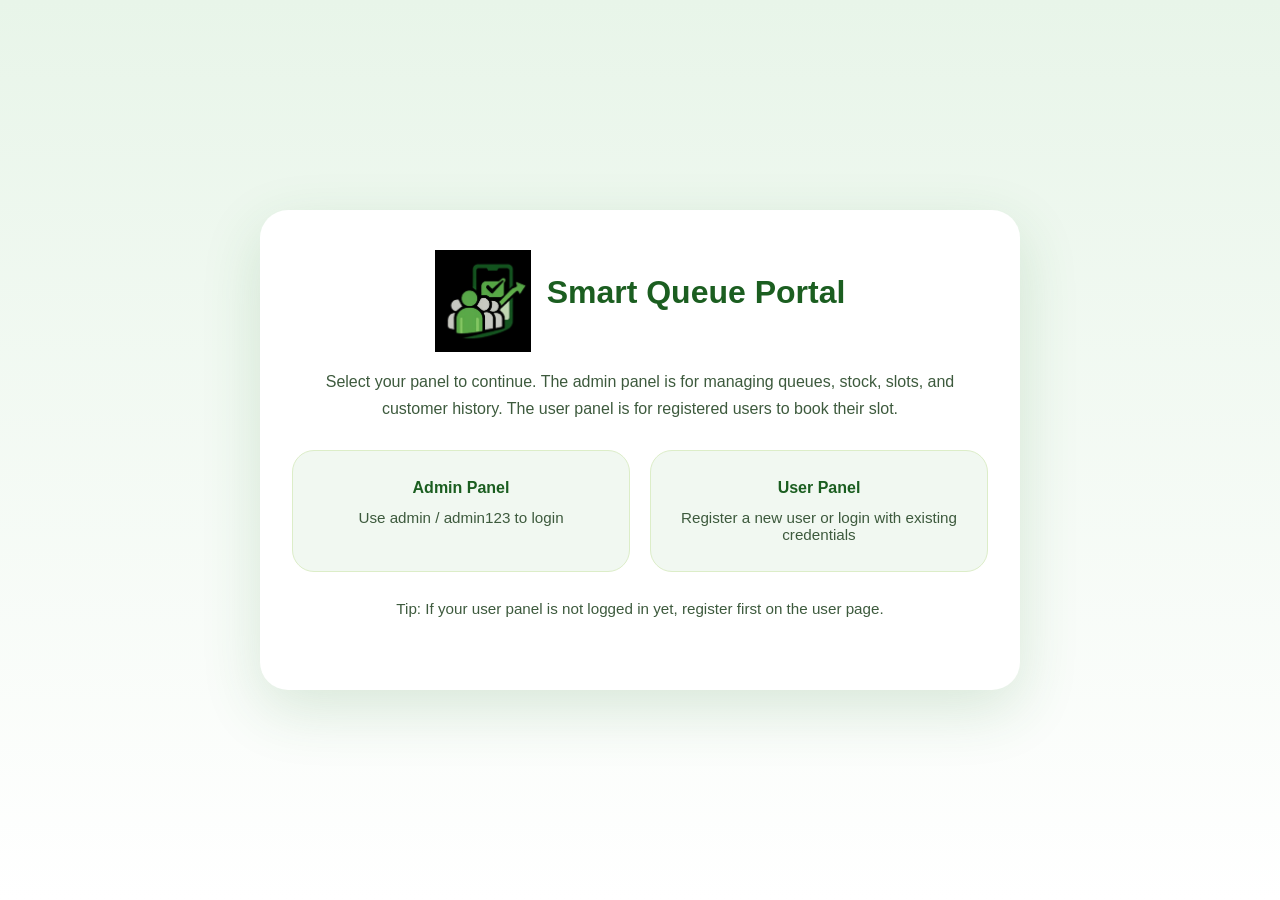
<file: SmartQueueWebsite/index.html>
<!DOCTYPE html>
<html lang="en">
<head>
  <meta charset="UTF-8" />
  <meta name="viewport" content="width=device-width, initial-scale=1.0" />
    <title>Smart Queue Portal</title>
  <link rel="stylesheet" href="User/style.css" />
  <style>
    .landing-page {
      min-height: 100vh;
      display: flex;
      align-items: center;
      justify-content: center;
      padding: 32px 16px;
      background: linear-gradient(180deg, #e8f5e9 0%, #ffffff 100%);
    }
    .landing-card {
      max-width: 760px;
      width: 100%;
      background: #fff;
      border-radius: 28px;
      box-shadow: 0 20px 60px rgba(46,125,50,.16);
      padding: 40px 32px;
      text-align: center;
    }
      .landing-card h1 {
        margin-bottom: 16px;
        font-family: 'Poppins', sans-serif;
        font-size: 2rem;
        color: #1b5e20;
      }
      .landing-header{
        display:flex;
        align-items:center;
        justify-content:center;
        gap:16px;
        margin-bottom:16px;
      }
      .landing-logo{
        width:96px;
        height:auto;
        display:block;
    }
    .landing-card p {
      color: #3d5a3d;
      line-height: 1.7;
      margin-bottom: 28px;
    }
    .panel-grid {
      display: grid;
      grid-template-columns: repeat(auto-fit, minmax(240px, 1fr));
      gap: 20px;
      margin-bottom: 24px;
    }
    .panel-card {
      display: block;
      background: #f1f8f1;
      border: 1px solid #dcedc8;
      border-radius: 22px;
      padding: 28px;
      color: #1b5e20;
      text-decoration: none;
      font-weight: 700;
      transition: transform .25s ease, box-shadow .25s ease;
    }
    .panel-card:hover {
      transform: translateY(-4px);
      box-shadow: 0 16px 30px rgba(46,125,50,.18);
    }
    .panel-card span {
      display: block;
      margin-top: 12px;
      font-size: .95rem;
      font-weight: 500;
      color: #3d5a3d;
    }
    .landing-note {
      font-size: .95rem;
      color: #4a6b4a;
    }
  </style>
</head>
<body>
  <div class="landing-page">
    <div class="landing-card">
        <div class="landing-header">
          <img src="assets/logo.png" alt="Smart Queue Portal logo" class="landing-logo" />
          <h1>Smart Queue Portal</h1>
        </div>
      <p>Select your panel to continue. The admin panel is for managing queues, stock, slots, and customer history. The user panel is for registered users to book their slot.</p>
      <div class="panel-grid">
        <a class="panel-card" href="admin/admin-login.html">
          Admin Panel
          <span>Use admin / admin123 to login</span>
        </a>
        <a class="panel-card" href="User/index.html">
          User Panel
          <span>Register a new user or login with existing credentials</span>
        </a>
      </div>
      <p class="landing-note">Tip: If your user panel is not logged in yet, register first on the user page.</p>
    </div>
  </div>
</body>
</html>
</file>
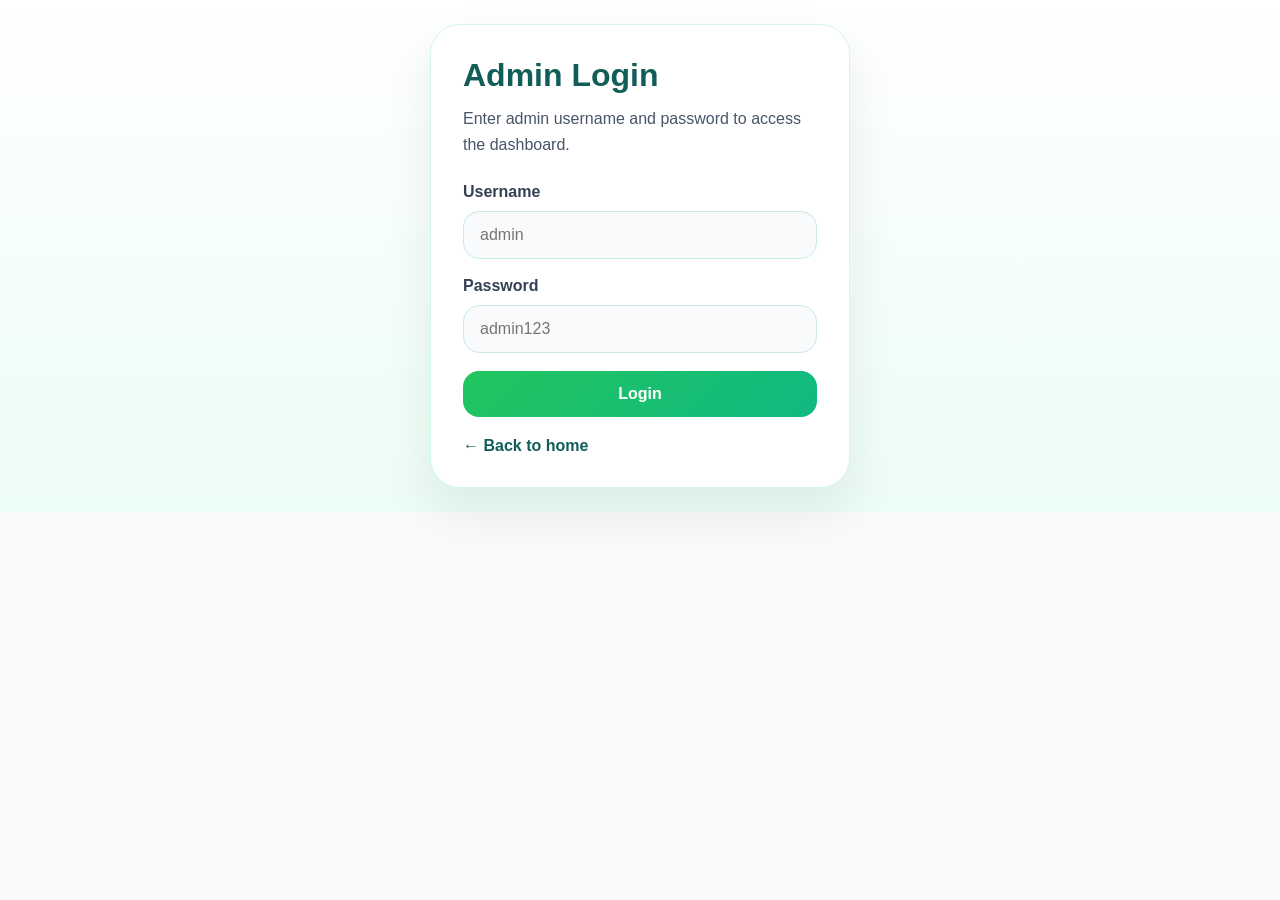
<file: SmartQueueWebsite/admin/admin-login.html>
<!doctype html>
<html lang="en">
<head>
  <meta charset="utf-8" />
  <meta name="viewport" content="width=device-width, initial-scale=1" />
  <title>Admin Login - Smart Queue</title>
  <link rel="stylesheet" href="style.css" />
</head>
<body>
  <div class="page-wrapper">
    <div class="login-card">
      <h1>Admin Login</h1>
      <p class="login-note">Enter admin username and password to access the dashboard.</p>

      <form id="adminLoginForm">
        <label for="adminUser">Username</label>
        <input id="adminUser" type="text" placeholder="admin" autocomplete="username" required />

        <label for="adminPass">Password</label>
        <input id="adminPass" type="password" placeholder="admin123" autocomplete="current-password" required />

        <div id="adminError" class="error-message" role="alert" aria-live="polite"></div>

        <button type="submit" class="login-button">Login</button>
      </form>

      <a href="../index.html" class="back-link">← Back to home</a>
    </div>
  </div>

  <script src="admin-login.js" defer></script>
</body>
</html>
</file>
<file: SmartQueueWebsite/User/style.css>
/* ============================================================
   SMART QUEUE PORTAL — style.css
   Theme   : Green & White | Modern | Mobile-First
   Fonts   : Poppins (headings) · Nunito (body)
   ============================================================ */

/* ── 1. CSS VARIABLES (change these to retheme the whole site) ── */
:root {
  --green-dark:   #1b5e20;  /* deep forest green */
  --green-main:   #2e7d32;  /* primary green */
  --green-mid:    #388e3c;
  --green-light:  #66bb6a;
  --green-pale:   #e8f5e9;  /* very light green background */
  --green-accent: #a5d6a7;

  --white:        #ffffff;
  --off-white:    #f1f8f1;
  --text-dark:    #1a2e1a;
  --text-mid:     #3d5a3d;
  --text-light:   #6a8f6a;

  --shadow-sm:    0 2px 8px rgba(46,125,50,.12);
  --shadow-md:    0 6px 24px rgba(46,125,50,.18);
  --shadow-lg:    0 16px 48px rgba(46,125,50,.22);

  --radius-sm:    10px;
  --radius-md:    18px;
  --radius-lg:    28px;
  --radius-pill:  999px;

  --transition:   0.28s cubic-bezier(.4,0,.2,1);
}

/* ── 2. RESET & BASE ── */
*, *::before, *::after {
  box-sizing: border-box;
  margin: 0;
  padding: 0;
}

html {
  scroll-behavior: smooth;
  font-size: 16px;
}

body {
  font-family: 'Nunito', sans-serif;
  background: var(--green-pale);
  color: var(--text-dark);
  min-height: 100vh;
  overflow-x: hidden;
}

/* ── 3. APP WRAPPER ── */
.app {
  position: relative;
  min-height: 100vh;
  display: flex;
  align-items: center;
  justify-content: center;
  padding: 24px 16px 40px;
  overflow: hidden;
}

/* ── 4. DECORATIVE BACKGROUND ORBS ── */
.orb {
  position: fixed;
  border-radius: 50%;
  filter: blur(80px);
  opacity: .35;
  pointer-events: none;
  z-index: 0;
  animation: float 8s ease-in-out infinite alternate;
}
.orb-1 {
  width: 420px; height: 420px;
  background: radial-gradient(circle, #a5d6a7, #66bb6a);
  top: -120px; left: -120px;
  animation-delay: 0s;
}
.orb-2 {
  width: 300px; height: 300px;
  background: radial-gradient(circle, #c8e6c9, #81c784);
  bottom: -80px; right: -80px;
  animation-delay: -3s;
}
.orb-3 {
  width: 200px; height: 200px;
  background: radial-gradient(circle, #e8f5e9, #a5d6a7);
  top: 50%; right: 10%;
  animation-delay: -6s;
}
@keyframes float {
  from { transform: translateY(0) scale(1); }
  to   { transform: translateY(30px) scale(1.08); }
}

/* ── 5. PAGE SYSTEM ── */
.page {
  position: absolute;
  inset: 0;
  display: flex;
  align-items: center;
  justify-content: center;
  padding: 24px 16px 40px;

  /* hidden by default */
  opacity: 0;
  pointer-events: none;
  transform: translateY(30px) scale(.97);
  transition: opacity var(--transition), transform var(--transition);
  z-index: 1;
}

/* active page visible */
.page.active {
  opacity: 1;
  pointer-events: auto;
  transform: translateY(0) scale(1);
  position: relative;
  inset: auto;
}

/* ── 6. CARD ── */
.card {
  background: var(--white);
  border-radius: var(--radius-lg);
  padding: 36px 28px 32px;
  max-width: 480px;
  width: 100%;
  box-shadow: var(--shadow-lg);
  display: flex;
  flex-direction: column;
  gap: 18px;
  position: relative;
  z-index: 2;
  animation: cardIn .5s cubic-bezier(.4,0,.2,1) both;

  /* subtle top border accent */
  border-top: 4px solid var(--green-light);
}

@keyframes cardIn {
  from { opacity:0; transform:translateY(24px) scale(.97); }
  to   { opacity:1; transform:translateY(0) scale(1); }
}

/* ── 7. HERO CARD (Welcome Page) ── */
.hero-card {
  text-align: center;
  padding-top: 40px;
}

.hero-icon {
  width: 88px; height: 88px;
  margin: 0 auto 8px;
  animation: heroSpin 1s ease-out both;
}
.hero-icon svg,
.hero-icon img {
  width: 100%; height: 100%;
  display: block;
}

.auth-title {
  font-family: 'Poppins', sans-serif;
  font-size: 2rem;
  font-weight: 800;
  line-height: 1.2;
  color: var(--green-dark);
  margin: 10px 0 8px;
}

@keyframes heroSpin {
  from { opacity:0; transform: rotate(-20deg) scale(.6); }
  to   { opacity:1; transform: rotate(0) scale(1); }
}

.app-title {
  font-family: 'Poppins', sans-serif;
  font-size: 2rem;
  font-weight: 800;
  line-height: 1.2;
  color: var(--green-dark);
  letter-spacing: -.5px;
}

.hero-badge {
  display: inline-block;
  background: var(--green-pale);
  color: var(--green-mid);
  font-size: .78rem;
  font-weight: 700;
  letter-spacing: .6px;
  text-transform: uppercase;
  padding: 5px 14px;
  border-radius: var(--radius-pill);
  border: 1px solid var(--green-accent);
}

.hero-desc {
  font-size: 1rem;
  color: var(--text-mid);
  line-height: 1.7;
}

/* Chips row */
.chip-row {
  display: flex;
  flex-wrap: wrap;
  gap: 8px;
  justify-content: center;
}

.chip {
  background: var(--green-pale);
  color: var(--green-main);
  border: 1px solid var(--green-accent);
  border-radius: var(--radius-pill);
  font-size: .8rem;
  font-weight: 700;
  padding: 5px 14px;
  transition: background var(--transition), transform var(--transition);
}
.chip:hover {
  background: var(--green-accent);
  transform: translateY(-2px);
}

.auth-tabs {
  display: grid;
  grid-template-columns: 1fr 1fr;
  gap: 10px;
  margin: 18px 0;
}

.tab-btn {
  background: var(--green-pale);
  border: 1px solid var(--green-accent);
  color: var(--green-dark);
  border-radius: var(--radius-sm);
  padding: 12px 14px;
  font-weight: 700;
  cursor: pointer;
  transition: background var(--transition), color var(--transition), transform var(--transition);
}

.tab-btn.active,
.tab-btn:hover {
  background: var(--green-main);
  color: #fff;
}

.hero-subtitle {
  color: var(--text-mid);
  font-size: 1rem;
  margin-top: 8px;
}

/* ── 8. PAGE HEADERS ── */
.page-icon {
  font-size: 3rem;
  text-align: center;
  animation: bounce .6s ease both;
}
@keyframes bounce {
  0%   { transform: scale(.5); opacity:0; }
  60%  { transform: scale(1.15); }
  100% { transform: scale(1); opacity:1; }
}

.page-title {
  font-family: 'Poppins', sans-serif;
  font-size: 1.65rem;
  font-weight: 800;
  color: var(--green-dark);
  text-align: center;
  line-height: 1.25;
}

.page-sub {
  font-size: .93rem;
  color: var(--text-light);
  text-align: center;
  margin-top: -8px;
}

/* ── 9. BUTTONS ── */
.btn {
  display: block;
  width: 100%;
  padding: 14px 20px;
  font-family: 'Nunito', sans-serif;
  font-size: 1rem;
  font-weight: 700;
  border: none;
  border-radius: var(--radius-pill);
  cursor: pointer;
  transition: all var(--transition);
  letter-spacing: .3px;
  text-align: center;
}
.btn:active { transform: scale(.97); }

/* Primary */
.btn-primary {
  background: linear-gradient(135deg, var(--green-mid) 0%, var(--green-dark) 100%);
  color: var(--white);
  box-shadow: 0 4px 14px rgba(46,125,50,.4);
}
.btn-primary:hover:not(:disabled) {
  box-shadow: 0 6px 20px rgba(46,125,50,.5);
  transform: translateY(-2px);
}
.btn-primary:disabled {
  opacity: .5;
  cursor: not-allowed;
}

/* Large primary */
.btn-lg { padding: 16px 24px; font-size: 1.1rem; }

/* Secondary (outlined green) */
.btn-secondary {
  background: var(--green-pale);
  color: var(--green-main);
  border: 2px solid var(--green-light);
}
.btn-secondary:hover {
  background: var(--green-light);
  color: var(--white);
}

/* Outline */
.btn-outline {
  background: transparent;
  color: var(--green-main);
  border: 2px solid var(--green-mid);
}
.btn-outline:hover { background: var(--green-pale); }

/* Ghost / Back */
.btn-ghost {
  background: transparent;
  color: var(--text-light);
  font-size: .88rem;
  padding: 8px;
  width: auto;
  margin: 0 auto;
}
.btn-ghost:hover { color: var(--green-main); }

/* ── 10. INPUT FIELDS ── */
.input-group {
  display: flex;
  flex-direction: column;
  gap: 7px;
}

.input-group label {
  font-size: .85rem;
  font-weight: 700;
  color: var(--text-mid);
}

.input-field {
  width: 100%;
  padding: 12px 14px;
  font-family: 'Nunito', sans-serif;
  font-size: 1rem;
  border: 2px solid var(--green-accent);
  border-radius: var(--radius-md);
  background: var(--off-white);
  color: var(--text-dark);
  outline: none;
  transition: border-color var(--transition), box-shadow var(--transition);
  appearance: none;
  -webkit-appearance: none;
}
.input-field:focus {
  border-color: var(--green-mid);
  box-shadow: 0 0 0 3px rgba(102,187,106,.25);
}

/* Dropdown arrow */
select.input-field {
  background-image: url("data:image/svg+xml,%3Csvg xmlns='http://www.w3.org/2000/svg' width='16' height='16' viewBox='0 0 24 24' fill='none' stroke='%232e7d32' stroke-width='2.5'%3E%3Cpolyline points='6 9 12 15 18 9'%3E%3C/polyline%3E%3C/svg%3E");
  background-repeat: no-repeat;
  background-position: right 14px center;
  padding-right: 40px;
}

/* Mobile input row with +91 prefix */
.input-row {
  display: flex;
  align-items: center;
  border: 2px solid var(--green-accent);
  border-radius: var(--radius-md);
  overflow: hidden;
  background: var(--off-white);
  transition: border-color var(--transition);
}
.input-row:focus-within { border-color: var(--green-mid); }

.input-prefix {
  background: var(--green-pale);
  border-right: 2px solid var(--green-accent);
  padding: 12px 12px;
  font-weight: 700;
  color: var(--green-dark);
  white-space: nowrap;
}
.input-row .input-field {
  border: none;
  border-radius: 0;
  background: transparent;
}
.input-row .input-field:focus { box-shadow: none; }

/* ── 11. OTP BOX ROW ── */
.otp-row {
  display: flex;
  gap: 8px;
  justify-content: center;
}

.otp-box {
  width: 46px;
  height: 52px;
  text-align: center;
  font-size: 1.4rem;
  font-weight: 700;
  font-family: 'Poppins', sans-serif;
  border: 2px solid var(--green-accent);
  border-radius: var(--radius-sm);
  background: var(--off-white);
  color: var(--green-dark);
  outline: none;
  transition: border-color var(--transition), box-shadow var(--transition), transform var(--transition);
}
.otp-box:focus {
  border-color: var(--green-mid);
  box-shadow: 0 0 0 3px rgba(102,187,106,.25);
  transform: scale(1.08);
}
.otp-box.filled {
  border-color: var(--green-main);
  background: var(--green-pale);
}

.otp-hint {
  font-size: .82rem;
  color: var(--text-light);
  text-align: center;
  background: var(--green-pale);
  padding: 8px 12px;
  border-radius: var(--radius-sm);
}

.resend-text {
  font-size: .82rem;
  color: var(--text-light);
  text-align: center;
}

/* ── 12. LANGUAGE GRID ── */
.lang-grid {
  display: grid;
  grid-template-columns: repeat(3, 1fr);
  gap: 10px;
}

.lang-card {
  display: flex;
  flex-direction: column;
  align-items: center;
  gap: 5px;
  padding: 12px 8px;
  border-radius: var(--radius-md);
  border: 2px solid var(--green-accent);
  background: var(--off-white);
  font-size: .85rem;
  font-weight: 700;
  color: var(--text-mid);
  cursor: pointer;
  transition: all var(--transition);
}
.lang-card:hover {
  background: var(--green-pale);
  border-color: var(--green-mid);
  transform: translateY(-3px);
}
.lang-card.selected {
  background: var(--green-pale);
  border-color: var(--green-main);
  color: var(--green-dark);
  box-shadow: 0 4px 12px rgba(46,125,50,.2);
}
.lang-flag { font-size: 1.4rem; }

/* ── 13. AVAILABILITY STATUS ── */
.status-box {
  display: flex;
  flex-direction: column;
  align-items: center;
  gap: 16px;
  padding: 28px 20px;
  border-radius: var(--radius-md);
  border: 2px solid var(--green-accent);
  background: var(--green-pale);
  min-height: 110px;
  justify-content: center;
}

.status-spinner {
  width: 40px;
  height: 40px;
  border: 4px solid var(--green-accent);
  border-top-color: var(--green-main);
  border-radius: 50%;
  animation: spin 1s linear infinite;
}
@keyframes spin { to { transform: rotate(360deg); } }

.status-text {
  font-size: 1rem;
  font-weight: 700;
  color: var(--green-dark);
  text-align: center;
}

/* status variants */
.status-box.available {
  background: #e8f5e9;
  border-color: #66bb6a;
}
.status-box.not-available {
  background: #fff3e0;
  border-color: #ffb74d;
}

.status-icon-big {
  font-size: 3rem;
}

/* ── 14. TIME SLOT GRID ── */
.slot-grid {
  display: grid;
  grid-template-columns: 1fr 1fr;
  gap: 10px;
}

.slot-btn {
  padding: 14px 10px;
  border-radius: var(--radius-md);
  border: 2px solid var(--green-accent);
  background: var(--off-white);
  font-family: 'Nunito', sans-serif;
  font-size: .88rem;
  font-weight: 700;
  color: var(--text-mid);
  cursor: pointer;
  text-align: center;
  transition: all var(--transition);
  position: relative;
  overflow: hidden;
}
.slot-btn:hover:not(.disabled):not(.break-slot) {
  background: var(--green-pale);
  border-color: var(--green-mid);
  transform: translateY(-2px);
}
.slot-btn.selected {
  background: linear-gradient(135deg, var(--green-mid), var(--green-dark));
  color: var(--white);
  border-color: transparent;
  box-shadow: 0 4px 14px rgba(46,125,50,.35);
  transform: translateY(-2px);
}
.slot-btn.disabled {
  opacity: .45;
  cursor: not-allowed;
  text-decoration: line-through;
}
.slot-btn.break-slot {
  grid-column: 1 / -1;
  background: #fff9c4;
  border-color: #f9a825;
  color: #7a5a00;
  cursor: default;
  font-style: italic;
}
.slot-time { display: block; font-size: 1rem; }
.slot-seats {
  display: block;
  font-size: .72rem;
  font-weight: 600;
  margin-top: 3px;
  opacity: .75;
}
.slot-seats.full { color: #e53935; }

.selected-slot-info {
  background: var(--green-pale);
  border: 1.5px solid var(--green-light);
  border-radius: var(--radius-sm);
  padding: 10px 14px;
  font-size: .9rem;
  color: var(--green-dark);
  text-align: center;
}

/* ── 15. TOKEN CARD ── */
.token-card {
  border-radius: var(--radius-md);
  border: 2px solid var(--green-accent);
  overflow: hidden;
  background: var(--white);
  box-shadow: var(--shadow-md);
}

.token-header {
  display: flex;
  align-items: center;
  gap: 12px;
  padding: 16px 18px;
  background: linear-gradient(135deg, var(--green-dark), var(--green-mid));
  color: var(--white);
}
.token-logo { font-size: 2rem; }
.token-org  { font-weight: 700; font-size: .9rem; }
.token-system { font-size: .75rem; opacity: .8; }

.token-divider {
  height: 1.5px;
  background: repeating-linear-gradient(90deg,
    var(--green-accent) 0, var(--green-accent) 8px,
    transparent 8px, transparent 16px);
}

.token-number-wrap {
  text-align: center;
  padding: 20px 18px 10px;
}
.token-label {
  font-size: .78rem;
  font-weight: 700;
  text-transform: uppercase;
  letter-spacing: 1.5px;
  color: var(--text-light);
}
.token-number {
  font-family: 'Poppins', sans-serif;
  font-size: 3.5rem;
  font-weight: 800;
  color: var(--green-dark);
  line-height: 1;
  letter-spacing: -2px;
  animation: popIn .5s cubic-bezier(.4,0,.2,1) both;
}
@keyframes popIn {
  from { transform: scale(.5); opacity: 0; }
  to   { transform: scale(1); opacity: 1; }
}

.token-details {
  padding: 14px 18px;
  display: flex;
  flex-direction: column;
  gap: 9px;
}
.token-row {
  display: flex;
  justify-content: space-between;
  align-items: center;
  font-size: .88rem;
}
.td-label {
  color: var(--text-light);
  font-weight: 600;
}
.td-value {
  font-weight: 700;
  color: var(--text-dark);
}

.token-footer-note {
  text-align: center;
  font-size: .78rem;
  color: var(--text-light);
  padding: 10px 18px 14px;
  font-style: italic;
}

/* Barcode decorative strip */
.barcode-strip {
  height: 36px;
  background: repeating-linear-gradient(90deg,
    var(--green-dark)    0, var(--green-dark)    3px,
    var(--green-main)    3px, var(--green-main)   5px,
    var(--green-light)   5px, var(--green-light)  6px,
    transparent          6px, transparent          10px
  );
  border-radius: 0 0 var(--radius-sm) var(--radius-sm);
  opacity: .4;
  margin-bottom: 4px;
}

/* ── 16. CONFIRMATION PAGE ── */
.confirm-card { text-align: center; }

/* Animated success circle */
.success-circle {
  width: 90px;
  height: 90px;
  margin: 0 auto;
}

.checkmark {
  width: 90px;
  height: 90px;
}

.checkmark-circle {
  stroke: var(--green-main);
  stroke-width: 2.5;
  stroke-dasharray: 166;
  stroke-dashoffset: 166;
  animation: strokeCircle .6s cubic-bezier(.65,0,.45,1) .3s forwards;
}
.checkmark-check {
  stroke: var(--green-main);
  stroke-width: 3.5;
  stroke-linecap: round;
  stroke-linejoin: round;
  stroke-dasharray: 48;
  stroke-dashoffset: 48;
  animation: strokeCheck .4s cubic-bezier(.65,0,.45,1) .9s forwards;
}

@keyframes strokeCircle {
  to { stroke-dashoffset: 0; }
}
@keyframes strokeCheck {
  to { stroke-dashoffset: 0; }
}

.confirm-title {
  font-family: 'Poppins', sans-serif;
  font-size: 1.8rem;
  font-weight: 800;
  color: var(--green-dark);
}
.confirm-thank {
  font-size: 1.5rem;
  animation: bounce .6s ease both;
}
.confirm-msg {
  font-size: .93rem;
  color: var(--text-mid);
  line-height: 1.65;
}

.confirm-summary {
  display: inline-block;
  background: var(--green-pale);
  border: 1.5px solid var(--green-light);
  border-radius: var(--radius-pill);
  padding: 8px 20px;
  font-size: .88rem;
  font-weight: 700;
  color: var(--green-dark);
}

.confirm-list {
  text-align: left;
  background: var(--off-white);
  border-radius: var(--radius-md);
  padding: 16px 20px;
  list-style: none;
  display: flex;
  flex-direction: column;
  gap: 10px;
}
.confirm-list li {
  font-size: .9rem;
  color: var(--text-mid);
  font-weight: 600;
}

/* ── 17. PROGRESS DOTS (top of page) ── */
.progress-dots {
  display: flex;
  gap: 6px;
  justify-content: center;
  margin-bottom: 4px;
}
.dot {
  width: 8px; height: 8px;
  border-radius: 50%;
  background: var(--green-accent);
  transition: background var(--transition), transform var(--transition);
}
.dot.active { background: var(--green-main); transform: scale(1.3); }
.dot.done   { background: var(--green-dark); }

/* ── 18. UTILITY ── */
.text-center { text-align: center; }
.mt-sm { margin-top: 8px; }
.mt-md { margin-top: 16px; }

/* ── 19. RESPONSIVE ADJUSTMENTS ── */
@media (max-width: 420px) {
  .app-title { font-size: 1.65rem; }
  .card { padding: 28px 18px 26px; }
  .otp-box { width: 38px; height: 46px; font-size: 1.2rem; }
  .token-number { font-size: 2.8rem; }
  .lang-grid { grid-template-columns: repeat(2, 1fr); }
}

@media (min-width: 600px) {
  .card { padding: 44px 40px 38px; }
  .app-title { font-size: 2.4rem; }
}

/* ── 20. SCROLLBAR ── */
::-webkit-scrollbar { width: 6px; }
::-webkit-scrollbar-track { background: var(--green-pale); }
::-webkit-scrollbar-thumb { background: var(--green-light); border-radius: 99px; }
</file>
<file: SmartQueueWebsite/admin/style.css>
/* admin/style.css */
:root {
  color-scheme: light;
  font-family: 'Poppins', sans-serif;
  background: #f9fafb;
}

* {
  box-sizing: border-box;
}

html, body {
  margin: 0;
  min-height: 100%;
  background: linear-gradient(180deg, #ffffff 0%, #ecfdf5 100%);
  color: #0f172a;
}

body {
  display: flex;
  justify-content: center;
  align-items: center;
  padding: 24px;
}

.page-wrapper {
  width: 100%;
  max-width: 420px;
}

.login-card {
  background: #ffffff;
  border: 1px solid #d1fae5;
  border-radius: 30px;
  box-shadow: 0 22px 50px rgba(15, 23, 42, 0.08);
  padding: 32px;
}

.login-card h1 {
  margin: 0 0 12px;
  font-size: clamp(2rem, 2.4vw, 2.5rem);
  color: #115e59;
}

.login-note {
  margin: 0 0 26px;
  color: #475569;
  line-height: 1.6;
}

.login-card label {
  display: block;
  margin-bottom: 10px;
  color: #334155;
  font-weight: 600;
}

.login-card input {
  width: 100%;
  border: 1px solid #c7ece8;
  border-radius: 16px;
  padding: 14px 16px;
  background: #f8fafc;
  color: #0f172a;
  font-size: 1rem;
  margin-bottom: 18px;
}

.login-card input:focus {
  outline: none;
  border-color: #34d399;
  box-shadow: 0 0 0 4px rgba(52, 211, 153, 0.12);
}

.login-button {
  width: 100%;
  padding: 14px 18px;
  border: none;
  border-radius: 16px;
  background: linear-gradient(135deg, #22c55e, #10b981);
  color: #ffffff;
  font-weight: 700;
  font-size: 1rem;
  cursor: pointer;
  transition: transform 0.2s ease, opacity 0.2s ease;
}

.login-button:hover {
  transform: translateY(-1px);
  opacity: 0.96;
}

.error-message {
  display: none;
  margin-bottom: 16px;
  padding: 14px 16px;
  border-radius: 16px;
  background: #fee2e2;
  color: #991b1b;
  font-weight: 600;
}

.back-link {
  display: inline-block;
  margin-top: 20px;
  color: #115e59;
  text-decoration: none;
  font-weight: 600;
}

.back-link:hover {
  text-decoration: underline;
}

@media (max-width: 480px) {
  body {
    padding: 16px;
  }

  .login-card {
    padding: 24px;
  }
}
</file>
